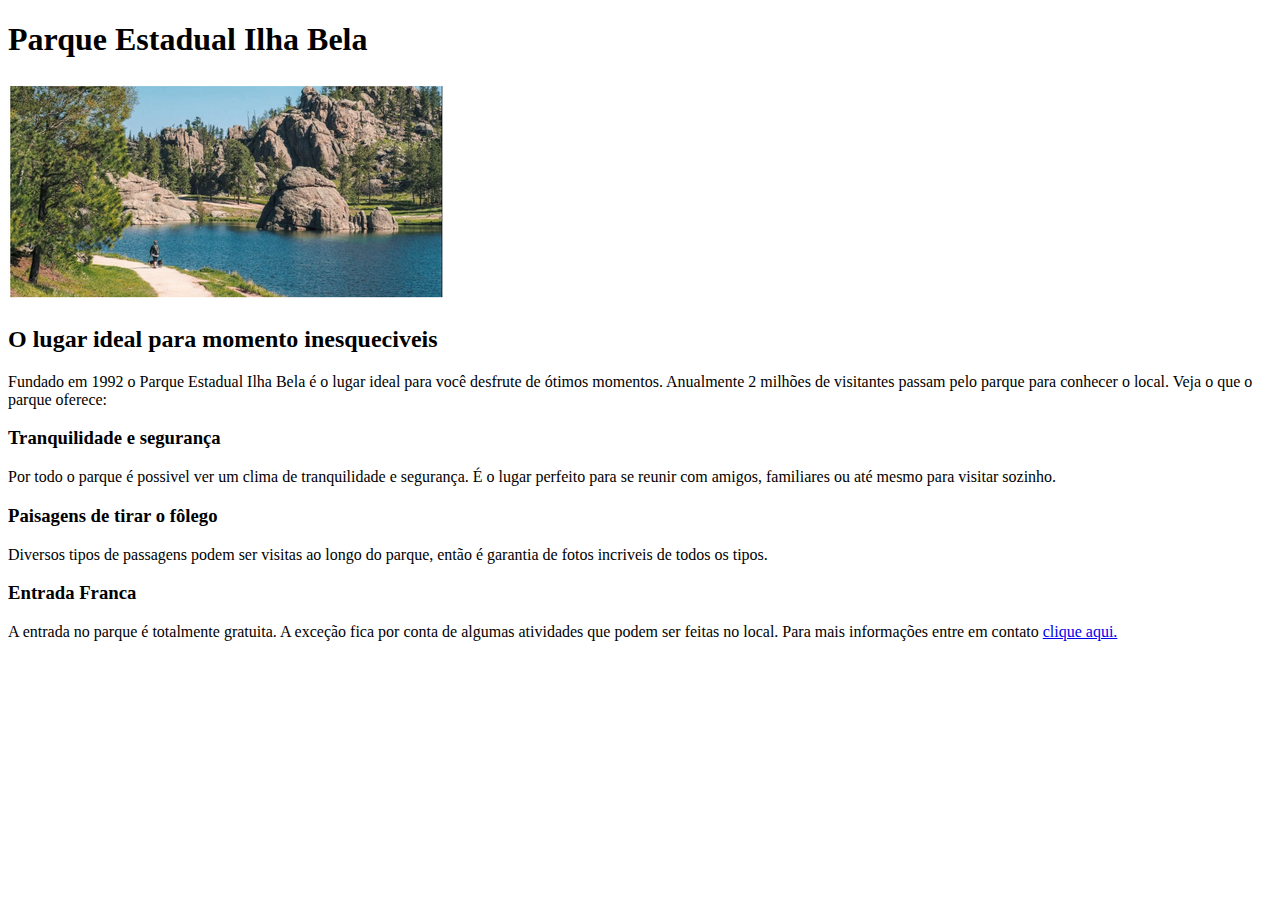
<file: 1 - pagina html/index.html>
<!DOCTYPE html>
<html lang="pt">
<head>
    <meta charset="UTF-8">
    <meta http-equiv="X-UA-Compatible" content="IE=edge">
    <meta name="viewport" content="width=device-width, initial-scale=1.0">
    <title>Parque Estadual Ilha Bela</title>
</head>
<body>

    <div>
        
        <h1>Parque Estadual Ilha Bela</h1>
        <img src="ilha-bela.png" 
            alt="Ilha Bela" title="Ilha Bela" />

        <h2>O lugar ideal para momento inesqueciveis</h2>
        <p>Fundado em 1992 o Parque Estadual Ilha Bela é o lugar
            ideal para você desfrute de ótimos momentos. 
            Anualmente 2 milhões de visitantes passam pelo parque 
            para conhecer o local. Veja o que o parque oferece: 
        </p>    

        <h3>Tranquilidade e segurança</h3>
        <p>Por todo o parque é possivel ver um clima 
            de tranquilidade e segurança. 
            É o lugar perfeito para se reunir com amigos, familiares
            ou até mesmo para visitar sozinho.
        </p>

        <h3>Paisagens de tirar o fôlego</h3>
        <p>Diversos tipos de passagens podem ser visitas ao 
            longo do parque, então é garantia de fotos incriveis
            de todos os tipos.
        </p>

        <h3>Entrada Franca</h3>
        <p>
            A entrada no parque é totalmente gratuita. 
            A exceção fica por conta de algumas atividades 
            que podem ser feitas no local. 
            Para mais informações 
            entre em contato 
            <a href="tel:+5521999999999">clique aqui.</a>
        </p>

    </div>
</body>
</html>
</file>
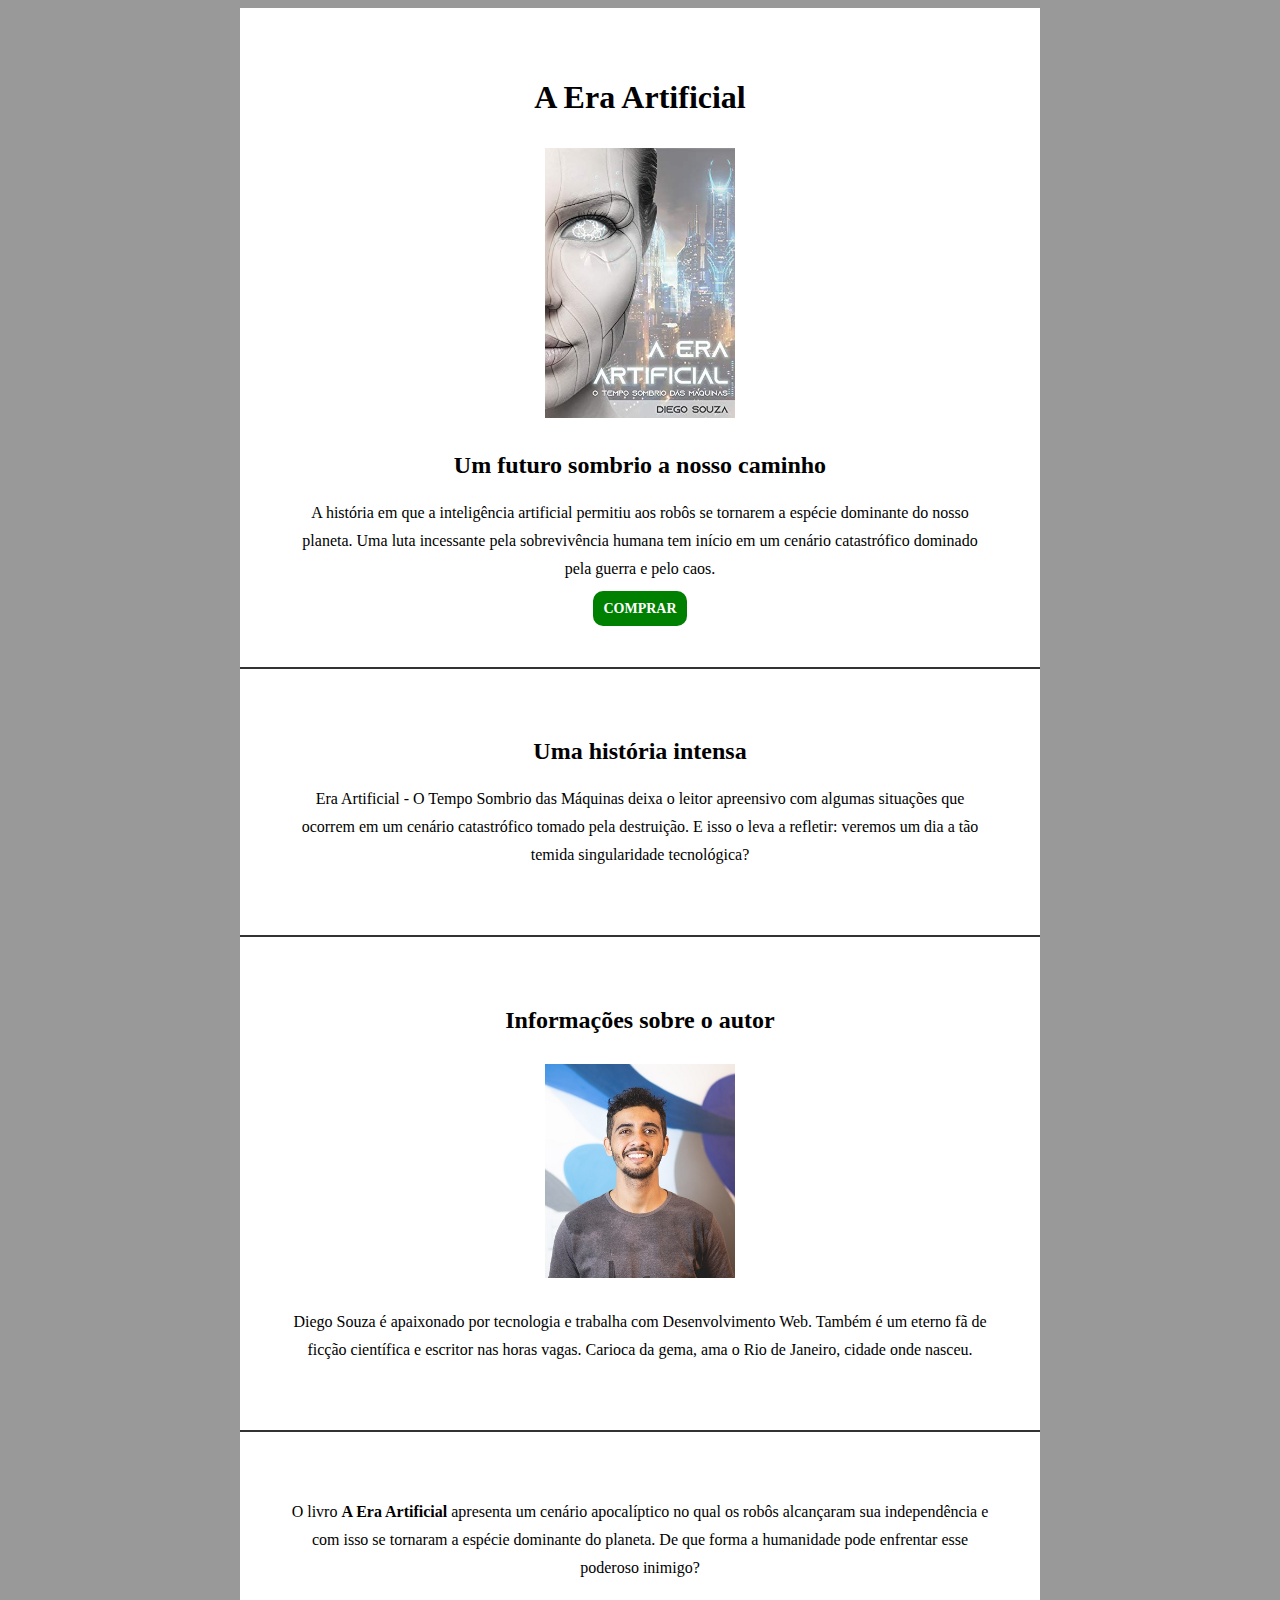
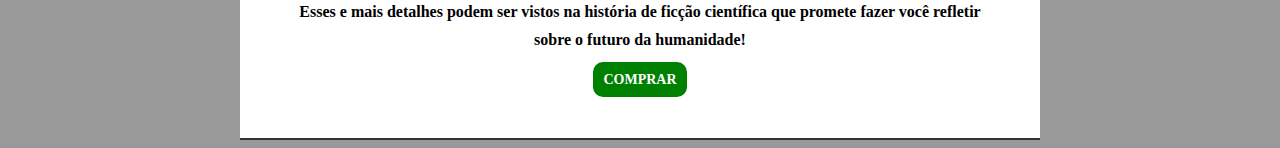
<file: 2 - html com estilo/index.html>
<!DOCTYPE html>
<html lang="en">
<head>
    <meta charset="UTF-8">
    <meta http-equiv="X-UA-Compatible" content="IE=edge">
    <meta name="viewport" content="width=device-width, initial-scale=1.0">
    
    <!--Adicionando Estilos na Pagina -->
    <link rel="stylesheet" href="estilos.css" />
    
    <title>Livro: A Era Artificial</title>
</head>
<body>
    
    <div>

        <h1>
            A Era Artificial
        </h1>
        
        <img src="images/capa-livro.jpg" />

        <h2>Um futuro sombrio a nosso caminho</h2>
        
        <p>
            A história em que a inteligência artificial 
            permitiu aos robôs se tornarem a espécie dominante 
            do nosso planeta. Uma luta incessante pela 
            sobrevivência humana tem início em
            um cenário catastrófico dominado pela guerra e pelo caos.
        </p>

        <a href="https://amzn.to/3bXy1g9">COMPRAR</a>

    </div>

    <div>

        <h2>Uma história intensa</h2>

    <p>
            Era Artificial - O Tempo Sombrio das Máquinas 
        deixa o leitor apreensivo com algumas 
        situações que ocorrem em um cenário
        catastrófico tomado pela destruição. 
        E isso o leva a refletir: 
        veremos um dia a tão temida singularidade tecnológica?
    </p>

    </div>

    <div>

        <h2> Informações sobre o autor</h2>

        <img src="images/autor.jpg" />

        <p>
            Diego Souza é apaixonado por tecnologia e 
            trabalha com Desenvolvimento Web. 
            Também é um eterno fã de ficção 
            científica e escritor nas horas vagas. 
            Carioca da gema, ama o Rio de Janeiro, 
            cidade onde nasceu.
        </p>

    </div>

    <div>

        <p>
             O livro <span>A Era Artificial</span> 
             apresenta um cenário 
             apocalíptico no qual os robôs alcançaram 
             sua independência e com isso se tornaram a 
             espécie dominante do planeta. De que forma a 
             humanidade pode enfrentar esse poderoso inimigo?
        </p>
        <p>
            <span>
                Esses e mais detalhes podem ser vistos na
                história de ficção científica que promete 
                fazer você refletir sobre o 
                futuro da humanidade!
            </span>
        </p>    

        <a href="https://amzn.to/3bXy1g9">COMPRAR</a>
        
    </div>

</body>
</html>
</file>
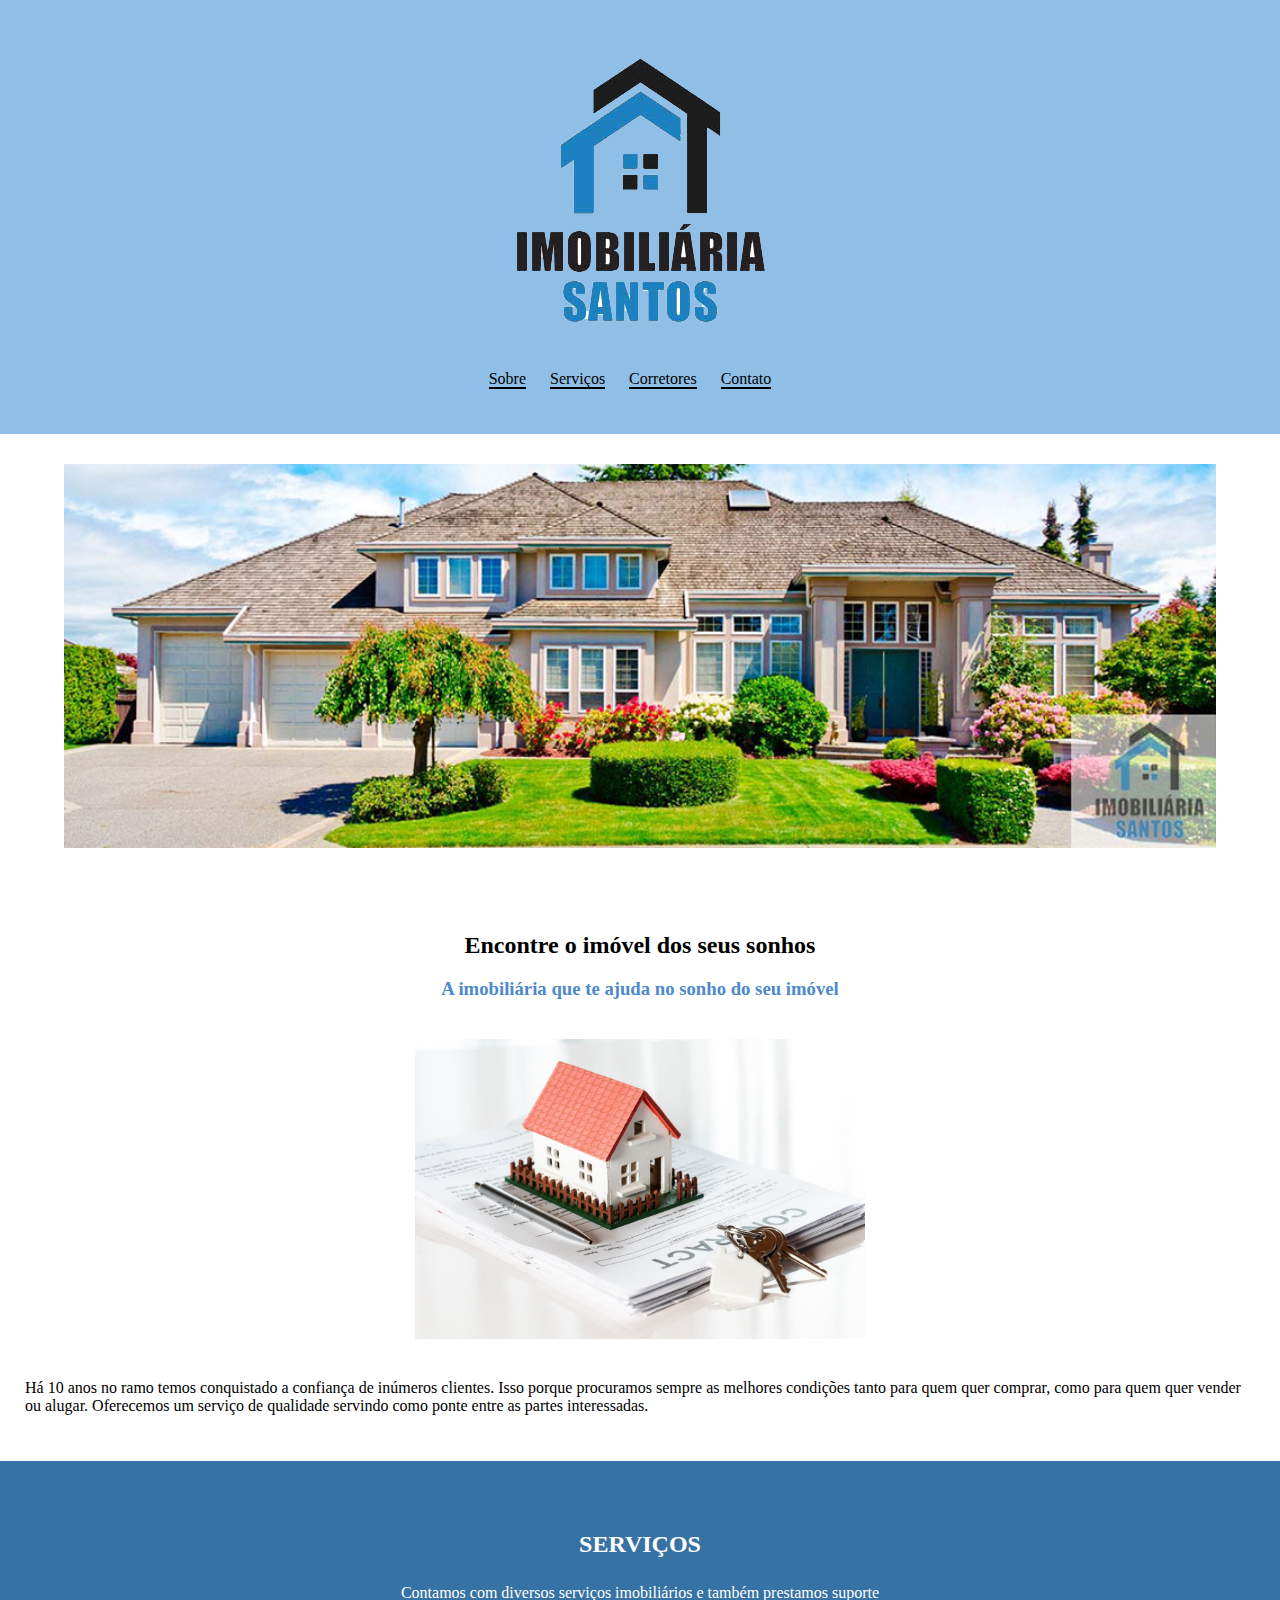
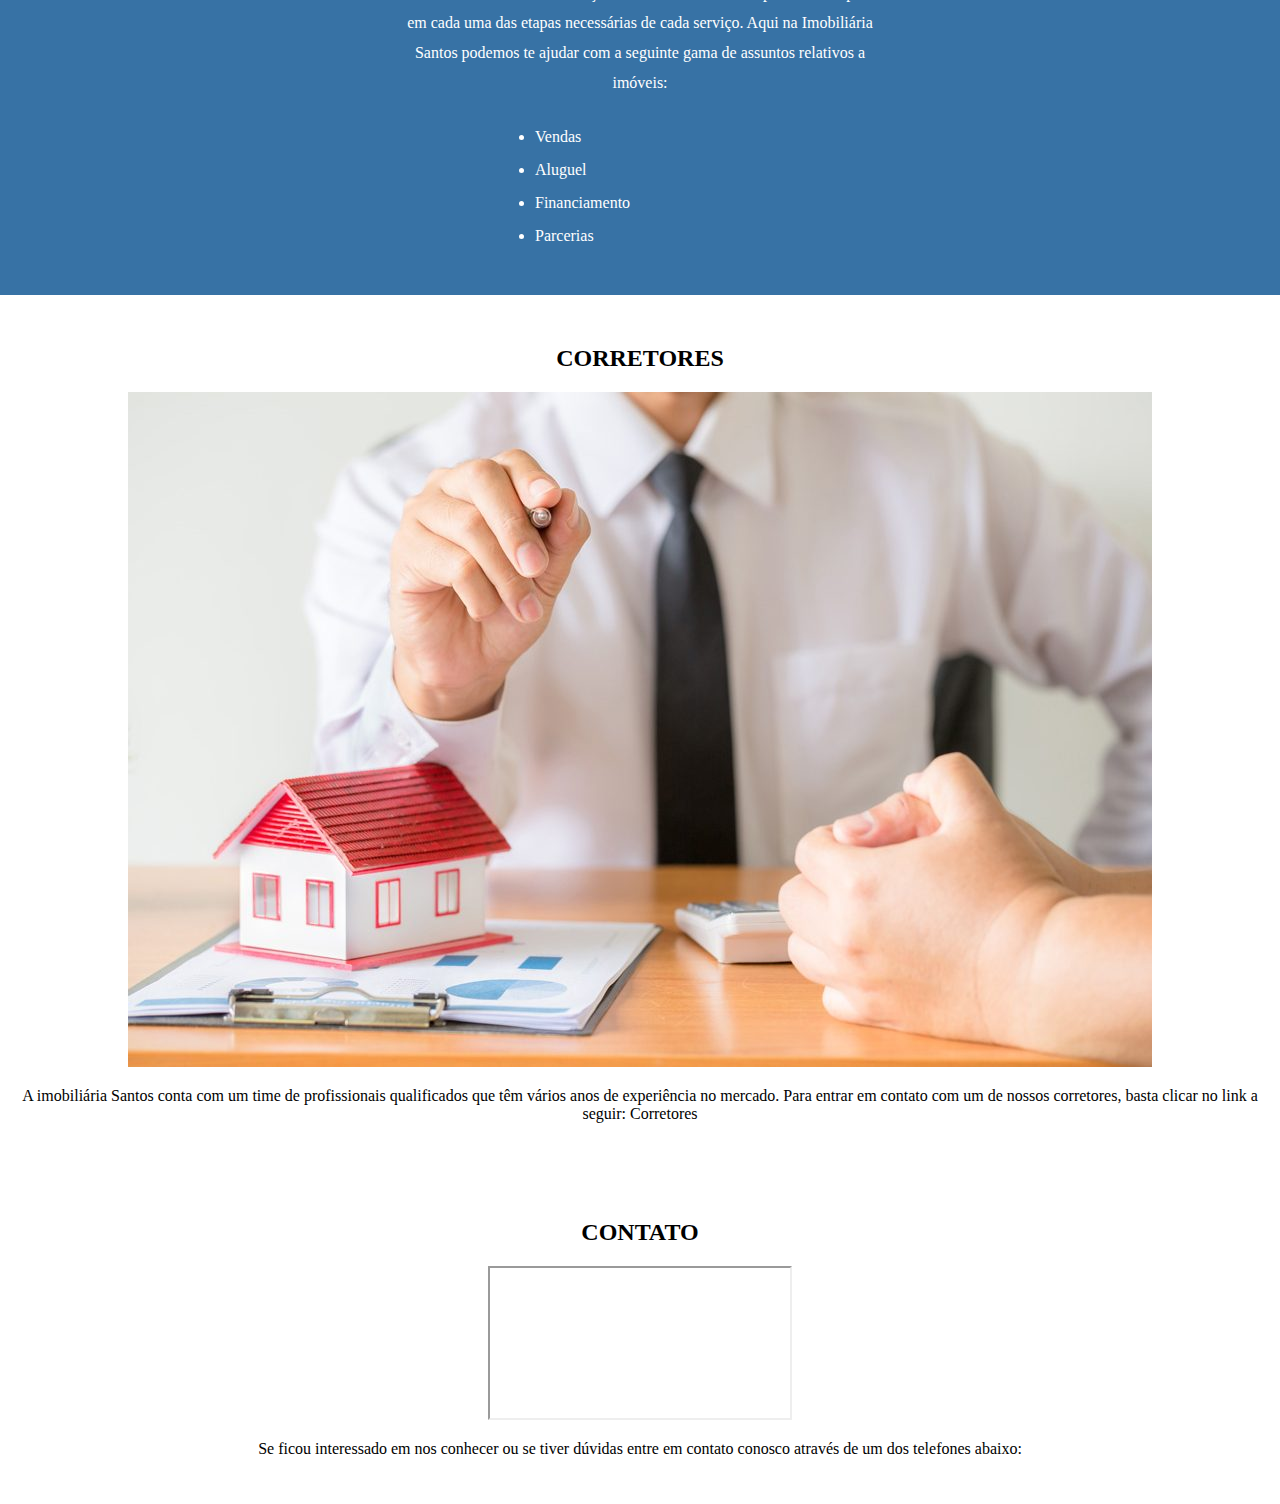
<file: 3 - listas e seletores/index.html>
<!DOCTYPE html>
<html lang="en">
<head>
    <meta charset="UTF-8">
    <meta http-equiv="X-UA-Compatible" content="IE=edge">
    <meta name="viewport" content="width=device-width, initial-scale=1.0">
    
    <meta charset="utf-8" />
    <meta name="description" content="Um otimo site 
    de Imoveis para todos os que querem uma 
    linda casa para morar" />

    <link rel="stylesheet" href="estilos.css" />
    
    <title>Imobiliaria Santos</title>
</head>
<body>
    
    <div class="secao-1">
        <img src="assets/logo.png" alt="Logo"  />
        <p>
            <a href="#sobre">Sobre</a>
            <a href="#servicos">Serviços</a>
            <a href="#corretores">Corretores</a>
            <a href="#contato">Contato</a>
        </p>
    </div>

    <div class="secao-2">
        <img src="assets/banner.jpg" alt="Sobre" />
    </div>

    <div id="sobre" class="secao-3">

        <h2> Encontre o imóvel dos seus sonhos </h2>
        <h3> A imobiliária que te ajuda no sonho do seu imóvel </h3>
        <img src="assets/imovel-assinatura.jpg"  alt="Assinatura" />
        <p>
            Há 10 anos no ramo temos conquistado a confiança
             de inúmeros clientes. 
             Isso porque procuramos sempre 
             as melhores condições tanto 
             para quem quer comprar, 
             como para quem quer vender ou alugar. 
             Oferecemos um serviço de qualidade 
             servindo como ponte entre as partes interessadas.
        </p>

    </div>

    <div id="servicos" class="secao-4">
        <h2>SERVIÇOS</h2>
        <p>
            Contamos com diversos serviços imobiliários 
            e também prestamos suporte em cada uma 
            das etapas necessárias de cada serviço. 
            Aqui na Imobiliária Santos podemos te ajudar 
            com a seguinte gama de assuntos relativos a imóveis:
         </p>

         <ul>
            <li>Vendas</li>
            <li>Aluguel</li>
            <li>Financiamento</li>
            <li>Parcerias</li>

         </ul>

    </div>

    <div id="corretores" class="secao-5">

        <h2>CORRETORES</h2>

        <img src="assets/corretores.jpg"  alt="Corretores" />
        
        <p>
            A imobiliária Santos conta com um time de profissionais qualificados que têm vários anos de experiência no mercado. Para entrar em contato com um de nossos corretores, basta clicar no link a seguir: Corretores
        </p>

    </div>

    <div id="contato" class="secao-6">
        <h2>CONTATO</h2>
        <iframe  src="https://www.google.com/maps/embed?pb=!1m18!1m12!1m3!1d7346.254844548052!2d-43.364712467659004!3d-22.98234139602229!2m3!1f0!2f0!3f0!3m2!1i1024!2i768!4f13.1!3m3!1m2!1s0x9bda2ed54ec2e1%3A0x4431d262cad1d163!2sAv.%20Ayrton%20Senna%2C%203000%20-%20Barra%20da%20Tijuca%2C%20Rio%20de%20Janeiro%20-%20RJ%2C%2022775-904!5e0!3m2!1spt-BR!2sbr!4v1642532754862!5m2!1spt-BR!2sbr" ></iframe>
        <p>
            Se ficou interessado em nos conhecer ou se 
            tiver dúvidas entre em contato conosco 
            através de um dos telefones abaixo:
        </p>

    </div>

</body>
</html>
</file>
<file: 2 - html com estilo/estilos.css>
body{
    background-color: #999;
}

div{
    background-color: #ffffff;
    padding: 50px;
    margin: 0 auto;
    text-align: center;
    border-bottom: 2px solid #333 ;
    width: 700px;
}

img{
    width: 190px;
    margin: 10px auto;   
}

h1{
    text-align: center;
}

h2{
    font-size: 24px;
    text-align: center;
}

p{
    text-align: center;
    line-height: 28px;
}

a{
    background-color: green;
    font-weight: bold;
    font-size: 14px;
    color: white;
    border-radius: 10px;
    padding: 10px;
    text-decoration: none;
    margin-top: 20px;
}

span{
    font-weight: bold;
}
</file>
<file: 3 - listas e seletores/estilos.css>
body{
    text-align: center;
    margin: 0;
}

div{
    
    font-family: Tahoma;
    padding: 30px 0px;
}

.secao-1{
    background-color: rgb(143, 190, 231);
}

.secao-1 a{
    color: black;
    margin-right: 20px;
    text-decoration: none;
    border-bottom: 2px solid black;
}

.secao-2{
    text-align: center;
}

.secao-2 img{
    width: 90%;
}

.secao-3 h3{
    color: rgb(78, 137, 204);
}

.secao-3 img{
    width: 450px;
    margin: 20px 0px;
}

.secao-3 p{
    text-align: left;
    padding: 0px 25px;
}

.secao-4{
    background-color: rgb(55, 114, 165);
    color: white;
    padding: 50px 0px;
}

.secao-4 p{
    width: 500px;
    margin: 0px auto;
    text-align: center;
    margin-bottom: 30px;
    line-height: 30px;
}

.secao-4 ul{
    width: 250px;
    margin: 0px auto;
}

.secao-4 li{
   margin-top: 15px;
   text-align: left;
   
}
</file>
